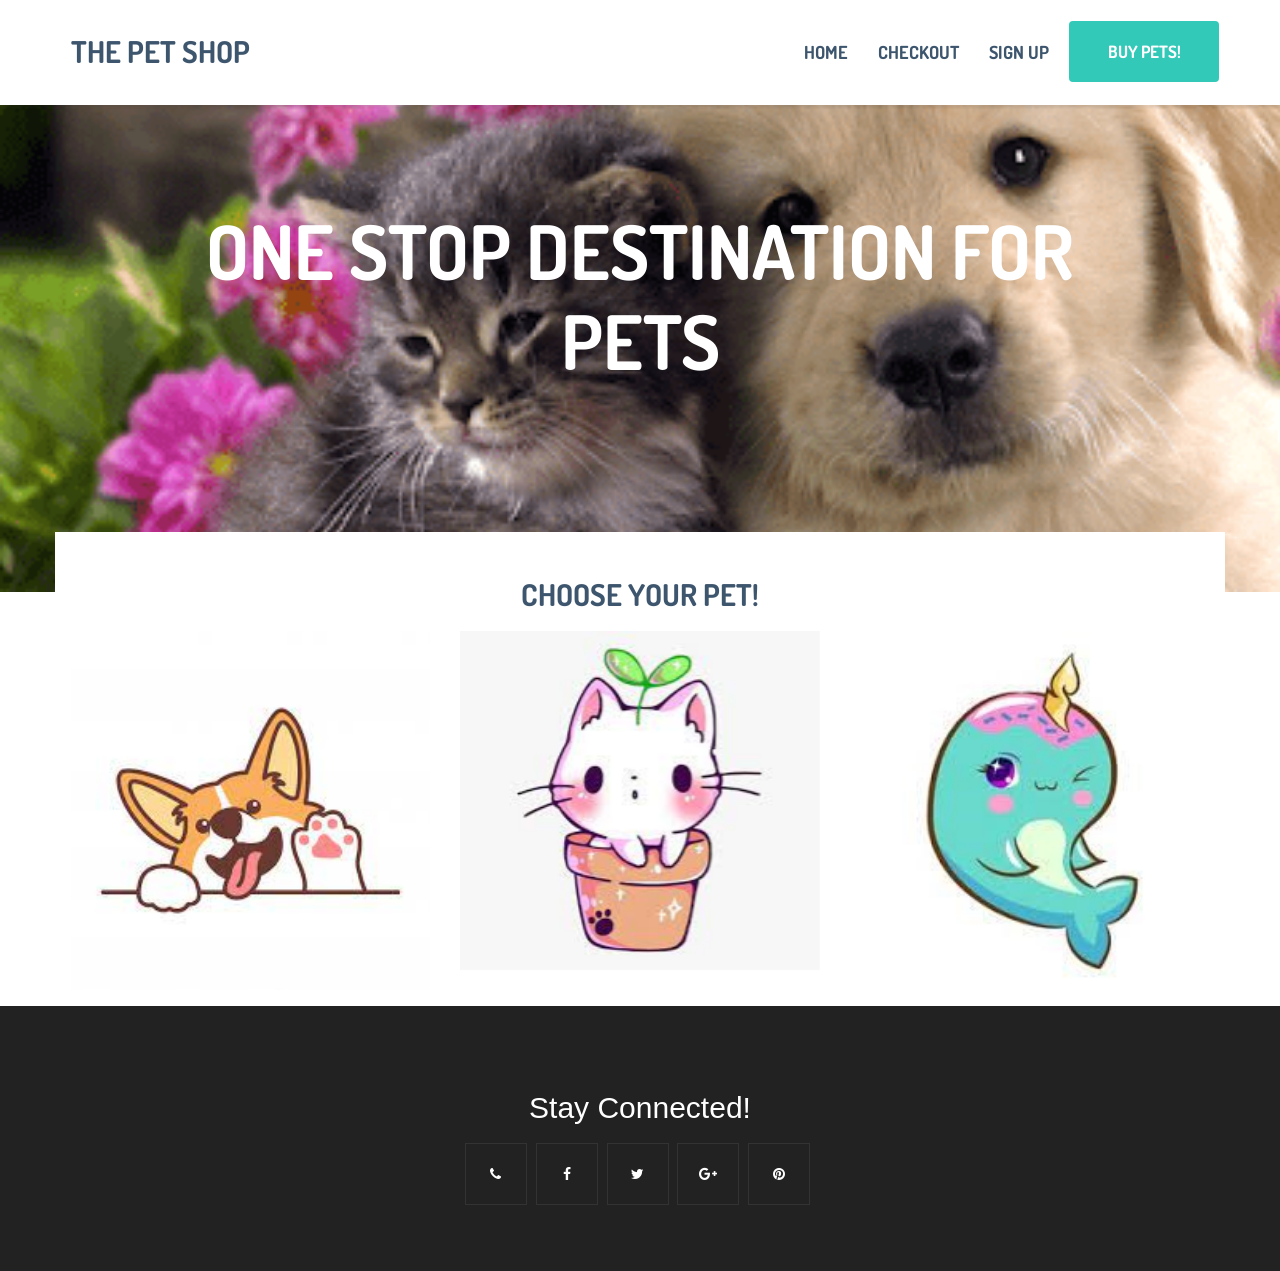
<file: ThePetshop/index.html>
<!DOCTYPE html>
<html>
<head>
<meta charset="utf-8">
<meta name="viewport" content="width=device-width, initial-scale=1.0">
<meta name="generator" content="">
<link href="css/bootstrap.min.css" rel="stylesheet">
<link href="https://maxcdn.bootstrapcdn.com/font-awesome/4.6.3/css/font-awesome.min.css" rel="stylesheet">
<link href="css/style.css" rel="stylesheet">
<link href="https://fonts.googleapis.com/css?family=Dosis:200,300,400,500,600,700" rel="stylesheet">
<link href="https://fonts.googleapis.com/css?family=Roboto:200,300,400,500,600,700" rel="stylesheet">
</head>
<body>


<!-- HEADER =============================-->
<header class="item header margin-top-0">
<div class="wrapper">
	<nav role="navigation" class="navbar navbar-white navbar-embossed navbar-lg navbar-fixed-top">
	<div class="container">
		<div class="navbar-header">
			<button data-target="#navbar-collapse-02" data-toggle="collapse" class="navbar-toggle" type="button">
			<i class="fa fa-bars"></i>
			<span class="sr-only">Toggle navigation</span>
			</button>
			<a href="index.html" class="navbar-brand brand">THE PET SHOP</a>
		</div>
		<div id="navbar-collapse-02" class="collapse navbar-collapse">
			<ul class="nav navbar-nav navbar-right">
				<li class="propClone"><a href="index.html">Home</a></li>
				<li class="propClone"><a href="shop.html">Checkout</a></li>
				<li class="propClone"><a href="signup.html">Sign Up</a></li>
				<li class="propClone"><button class="button"><span>BUY PETS!</span></button></li>


			</ul>
		</div>
	</div>
	</nav>
	<div class="container">
		<div class="row">
			<div class="col-md-12 text-center">
				<div class="text-homeimage">
					<div class="maintext-image" data-scrollreveal="enter top over 1.5s after 0.1s">
						ONE STOP DESTINATION FOR
					</div>
					<div class="maintext-image" data-scrollreveal="enter bottom over 1.7s after 0.3s">
						 PETS
					</div>
				</div>
			</div>
		</div>
	</div>
</div>
</header>


<!-- STEPS =============================-->

<div class="item content">
	<div class="container toparea">
		<div class="row text-center">
			<div> <h2 class="choosepet">CHOOSE YOUR PET!</h2> </div>
			<a class="products" href="#">
			<div class="col-md-4">
				<div class="col editContent">
					<img src="./images/dog.jfif" class="img">
<!--					<span class="numberstep"><i class="fa fa-shopping-cart"></i></span>-->
					<div class="middle">
						<div class="text">Dog</div>
					</div>
				</div>
				<!-- /.col-md-4 -->
			</div></a>
			<!-- /.col-md-4 col -->
			<a class="products" href="#">
				<div class="col-md-4 editContent">
				<div class="col">
					<img src="./images/cat.jfif" class="img">
<!--					<span class="numberstep"><i class="fa fa-gift"></i></span>-->
					<div class="middle">
						<div class="text">Cat</div>
					</div>
				</div>
				<!-- /.col -->
			</div></a>
			<!-- /.col-md-4 col -->
			<a class="products" href="#">
			<div class="col-md-4 editContent">
				<div class="col">
					<img src="./images/fish.jfif" class="img">
					<div class="middle">
						<div class="text">Fish</div>
					</div>
				</div>
			</div> </a>
		</div>
	</div>
</div>

<!-- FOOTER =============================-->
<div class="footer text-center">
	<div class="container">
		<div class="row">
			<p class="footernote">
				 Stay Connected!
			</p>
			<ul class="social-iconsfooter">
				<li><a href="#"><i class="fa fa-phone"></i></a></li>
				<li><a href="#"><i class="fa fa-facebook"></i></a></li>
				<li><a href="#"><i class="fa fa-twitter"></i></a></li>
				<li><a href="#"><i class="fa fa-google-plus"></i></a></li>
				<li><a href="#"><i class="fa fa-pinterest"></i></a></li>
			</ul>
		</div>
	</div>
</div>

<!-- SCRIPTS =============================-->
<script src="js/jquery-.js"></script>
<script src="js/bootstrap.min.js"></script>
<script src="js/anim.js"></script>
<script>
//----HOVER CAPTION---//	  
jQuery(document).ready(function ($) {
	$('.fadeshop').hover(
		function(){
			$(this).find('.captionshop').fadeIn(150);
		},
		function(){
			$(this).find('.captionshop').fadeOut(150);
		}
	);
});
</script>
	
</body>
</html>
</file>
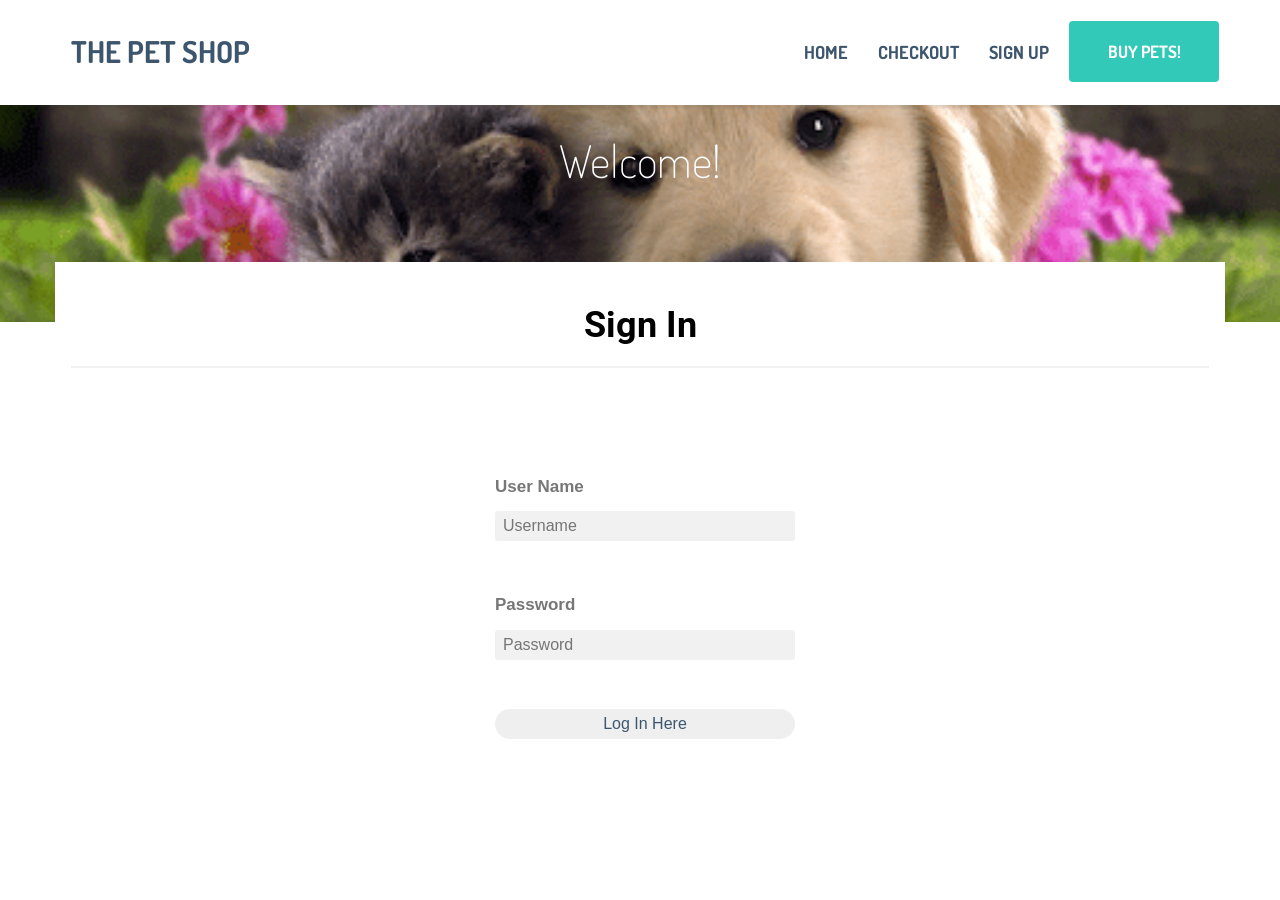
<file: ThePetshop/signin.html>
<!DOCTYPE html>
<html>
<head>
    <meta charset="utf-8">
    <meta name="viewport" content="width=device-width, initial-scale=1.0">
    <meta name="generator" content="">
    <link href="css/bootstrap.min.css" rel="stylesheet">
    <link href="https://maxcdn.bootstrapcdn.com/font-awesome/4.6.3/css/font-awesome.min.css" rel="stylesheet">
    <link href="css/style.css" rel="stylesheet">
    <link href="https://fonts.googleapis.com/css?family=Dosis:200,300,400,500,600,700" rel="stylesheet">
    <link href="https://fonts.googleapis.com/css?family=Roboto:200,300,400,500,600,700" rel="stylesheet">
</head>
<body>

<!-- HEADER =============================-->
<header class="item header margin-top-0">
    <div class="wrapper">
        <nav role="navigation" class="navbar navbar-white navbar-embossed navbar-lg navbar-fixed-top">
            <div class="container">
                <div class="navbar-header">
                    <button data-target="#navbar-collapse-02" data-toggle="collapse" class="navbar-toggle" type="button">
                        <i class="fa fa-bars"></i>
                        <span class="sr-only">Toggle navigation</span>
                    </button>
                    <a href="index.html" class="navbar-brand brand">THE PET SHOP</a>
                </div>
                <div id="navbar-collapse-02" class="collapse navbar-collapse">
                    <ul class="nav navbar-nav navbar-right">
                        <li class="propClone"><a href="index.html">Home</a></li>
                        <li class="propClone"><a href="shop.html">Checkout</a></li>
                        <li class="propClone" id="active"><a href="signup.html">Sign Up</a></li>
                        <li class="propClone"><button class="button"><span>BUY PETS!</span></button></li>


                    </ul>
                </div>
            </div>
        </nav>
        <div class="container">
            <div class="row">
                <div class="col-md-12 text-center">
                    <div class="text-pageheader">
                        <div class="subtext-image" data-scrollreveal="enter bottom over 1.7s after 0.0s">
                            Welcome!
                        </div>
                    </div>
                </div>
            </div>
        </div>
    </div>
</header>
<!----------CONTENT-------->
<section class="item content">
    <div class="container toparea">
        <div class="underlined-title">
            <div class="editContent">
                <h1 class="text-center">Sign In</h1>
                <hr>


                <!-- Modal Content -->
                <div class="login">
                    <form id="login" method="get" action="login.php">
                        <label><b>User Name
                        </b>
                        </label>
                        <input type="text" name="Uname" id="Uname" placeholder="Username">
                        <br><br>
                        <label><b>Password
                        </b>
                        </label>
                        <input type="Password" name="Pass" id="Pass" placeholder="Password">
                        <br><br>
                        <input type="button" name="log" id="log" value="Log In Here">
                        <br><br>
                    </form>
                </div>
            </div>
        </div>
    </div>         </div>
            <!-- Button to open the modal login form -->
            <!-- The Modal -->
            <div id="signin" class="modal">
  <span onclick="document.getElementById('signin').style.display='none'"

</section>

<!-- FOOTER =============================-->
<div class="footer text-center">
    <div class="container">
        <div class="row">
            <p class="footernote">
                Stay Connected!
            </p>
            <ul class="social-iconsfooter">
                <li><a href="#"><i class="fa fa-phone"></i></a></li>
                <li><a href="#"><i class="fa fa-facebook"></i></a></li>
                <li><a href="#"><i class="fa fa-twitter"></i></a></li>
                <li><a href="#"><i class="fa fa-google-plus"></i></a></li>
                <li><a href="#"><i class="fa fa-pinterest"></i></a></li>
            </ul>

        </div>
    </div>
</div>

<!-- Load JS here for greater good =============================-->
<script src="js/jquery-.js"></script>
<script src="js/bootstrap.min.js"></script>
<script src="js/anim.js"></script>

</body>
</html>
</file>
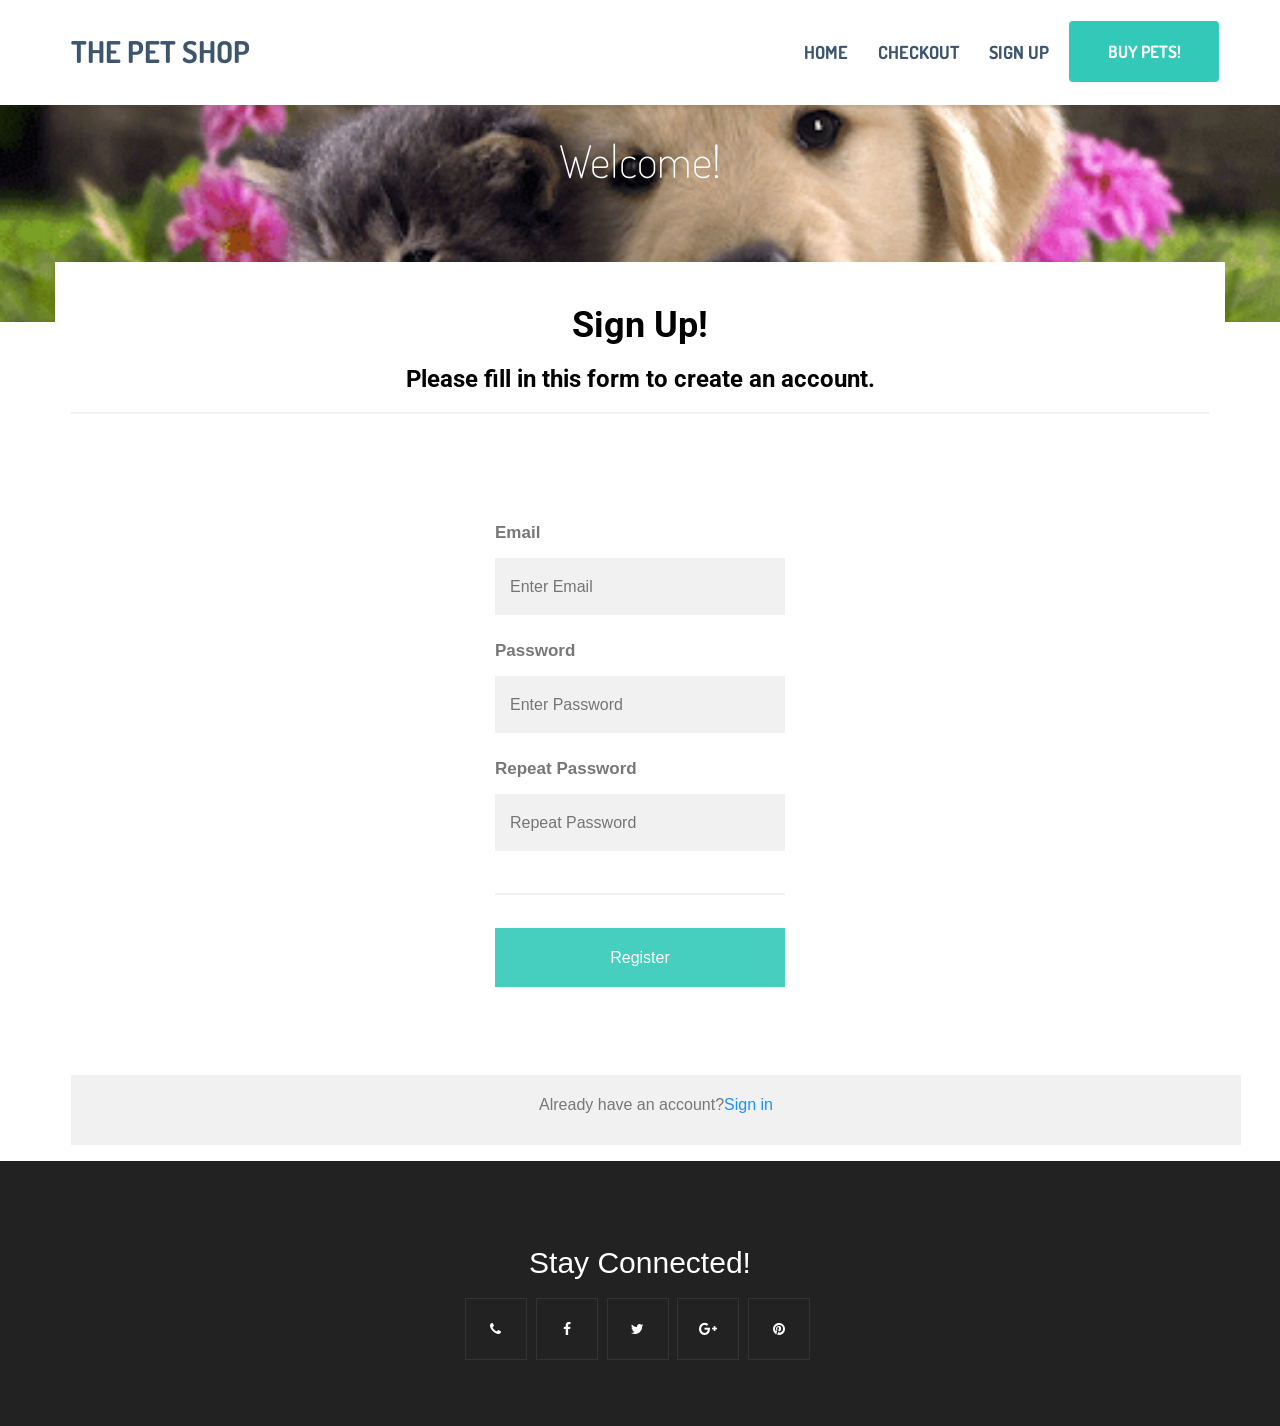
<file: ThePetshop/signup.html>
<!DOCTYPE html>
<html>
<head>
<meta charset="utf-8">
<meta name="viewport" content="width=device-width, initial-scale=1.0">
<meta name="generator" content="">
<link href="css/bootstrap.min.css" rel="stylesheet">
<link href="https://maxcdn.bootstrapcdn.com/font-awesome/4.6.3/css/font-awesome.min.css" rel="stylesheet">
<link href="css/style.css" rel="stylesheet">
<link href="https://fonts.googleapis.com/css?family=Dosis:200,300,400,500,600,700" rel="stylesheet">
<link href="https://fonts.googleapis.com/css?family=Roboto:200,300,400,500,600,700" rel="stylesheet">
</head>
<body>

<!-- HEADER =============================-->
<header class="item header margin-top-0">
<div class="wrapper">
	<nav role="navigation" class="navbar navbar-white navbar-embossed navbar-lg navbar-fixed-top">
	<div class="container">
		<div class="navbar-header">
			<button data-target="#navbar-collapse-02" data-toggle="collapse" class="navbar-toggle" type="button">
			<i class="fa fa-bars"></i>
			<span class="sr-only">Toggle navigation</span>
			</button>
			<a href="index.html" class="navbar-brand brand">THE PET SHOP</a>
		</div>
		<div id="navbar-collapse-02" class="collapse navbar-collapse">
			<ul class="nav navbar-nav navbar-right">
				<li class="propClone"><a href="index.html">Home</a></li>
				<li class="propClone"><a href="shop.html">Checkout</a></li>
				<li class="propClone" id="active"><a href="signup.html">Sign Up</a></li>
				<li class="propClone"><button class="button"><span>BUY PETS!</span></button></li>


			</ul>
		</div>
	</div>
	</nav>
	<div class="container">
		<div class="row">
			<div class="col-md-12 text-center">
				<div class="text-pageheader">
					<div class="subtext-image" data-scrollreveal="enter bottom over 1.7s after 0.0s">
						 Welcome!
					</div>
				</div>
			</div>
		</div>
	</div>
</div>
</header>

<!-- CONTENT =============================-->
<section class="item content">
<div class="container toparea">
	<div class="underlined-title">
		<div class="editContent">
			<h1 class="text-center">Sign Up!</h1>
			<h3 class="text-center">Please fill in this form to create an account.</h3>
			<hr>
		</div>
		<form class="form" action="action_page.php">
			<div class="signup">

				<label for="email"><b>Email</b></label>
				<input type="text" placeholder="Enter Email" name="email" id="email" required>

				<label for="psw"><b>Password</b></label>
				<input type="password" placeholder="Enter Password" name="psw" id="psw" required>

				<label for="psw-repeat"><b>Repeat Password</b></label>
				<input type="password" placeholder="Repeat Password" name="psw-repeat" id="psw-repeat" required>
				<hr>

				<button type="submit" class="registerbtn">Register</button>
			</div>

			<div class="container signin">
				<p>Already have an account?<a href="./signin.html" id="signin">Sign in</a></p>
			</div>
		</form>
</section>


<!-- FOOTER =============================-->
<div class="footer text-center">
	<div class="container">
		<div class="row">
			<p class="footernote">
			Stay Connected!
			</p>
			<ul class="social-iconsfooter">
				<li><a href="#"><i class="fa fa-phone"></i></a></li>
				<li><a href="#"><i class="fa fa-facebook"></i></a></li>
				<li><a href="#"><i class="fa fa-twitter"></i></a></li>
				<li><a href="#"><i class="fa fa-google-plus"></i></a></li>
				<li><a href="#"><i class="fa fa-pinterest"></i></a></li>
			</ul>

		</div>
	</div>
</div>

<!-- Load JS here for greater good =============================-->
<script src="js/jquery-.js"></script>
<script src="js/bootstrap.min.js"></script>
<script src="js/anim.js"></script>
<script>
	// Get the modal
	var modal = document.getElementById('id01');

	// When the user clicks anywhere outside of the modal, close it
	window.onclick = function(event) {
		if (event.target == modal) {
			modal.style.display = "none";
		}
	}
</script>

</body>
</html>
</file>
<file: ThePetshop/css/style.css>
/*
Scorilo 1.0.1 - HTML Template by WowThemes.net
Visit: https://www.wowthemes.net
================================================== */
body {
	font-family:Roboto;
	font-weight:300;
	font-size:16px;
	color:#777;
	line-height:1.7;
}
h1,h2,h3,h4,h5,h6 {
	font-family:Roboto;
	font-weight:700;
	color: black;
}
.unstyle ul li,.unstyle ol li,ul.unstyle li,ol.unstyle li {
	list-style:none;
	line-height:inherit;
}
.text-left {
	text-align:left !Important;
}
a:hover {
	text-decoration:none;
}
.content-block {
	padding:50px 0;
	margin-top:50px;
}
.navbar-lg {
	min-height:76px;
}
.navbar-lg .navbar-brand {
	line-height:1;
	padding-top:20px;
	padding-bottom:26px;
	font-size:30px;
}
.navbar-toggle:before {
	background-image:url(../images/menu.png);
	background-repeat:no-repeat;
}
header .navbar-white a {
	color:#3D566E;
	font-weight:700;
}
.item.content,.item.portfolio,.item.team,.item.pricing,.item.contact {
	padding-top:40px;
	padding-bottom:0px;
}
.padding-top-100 {
	padding-top:180px !important;
}
.padding-bottom-40 {
	padding-bottom:40px !important;
}
header .navbar-white {
	background:#fff;
	box-shadow:0px 3px 2px 0px rgba(50,50,50,0.1);
}
.item.header {
	background-image:url(../images/homeimg.jpg);
	background-repeat:no-repeat;
	background-position:0% top;
	background-size:cover;
	background-attachment:scroll;
	background-color:rgba(0,0,0,0);
}
.navbar-nav,.navbar>.container .navbar-brand {
	font-family:Dosis;
	text-transform:uppercase;
}
	.text-homeimage {
	text-align:center;
	color:#fff;
	z-index:2;
	position:relative;
	font-size:75px;
	line-height:90px;
	text-transform:uppercase;
	padding-top:190px;
	padding-bottom:190px;
	font-weight:700;
	font-family:Dosis;
}
.text-pageheader {
	 text-align:center;
	color:#fff;
	z-index:2;
	position:relative;
	font-size:45px;
	line-height:90px;
	text-transform:uppercase;
	padding-top:100px;
	padding-bottom:100px;
	font-weight:700;
	font-family:Dosis;
}
.subtext-image {
	text-transform:none;
	font-weight:100 !Important;
}
.toparea {
	background:#fff;
	margin-top:-100px;
	padding-top:30px;
}
.numbertext {
	font-weight:700;
	font-size:20px;
	line-height:38px;
	color:#444;
	text-transform:uppercase;
	display:block;
	margin-bottom:10px;
}
.numberstep {
	background-color:#00bba7;
	border-radius:50%;
	color:#fff;
	margin-right:4px;
	text-align:center;
	height:60px;
	width:60px;
	line-height:60px;
	display:inline-block;
	font-size:25px;
	font-weight:700;
	margin-top:20px;
}
h1.latestitems {
	font-size:22px;
	line-height:28px;
	color:#444;
	text-transform:uppercase;
	letter-spacing:1px;
	margin-top:0;
}
.wow-hr {
	position:relative;
	font-size:0;
	text-align:center;
	height:24px;
	margin:auto;
	margin-top:2%;
	margin-bottom:3%;
	width:50%;
	padding:2px 0;
	overflow:hidden;
	clear:both;
}
.wow-hr-h:before {
	left:-13px;
	margin-left:-50%;
	background:#f7f7f7;
}
.wow-hr-h:after {
	left:13px;
	margin-right:-50%;
}
.wow-hr-h:before,.wow-hr-h:after {
	display:inline-block;
	content:"";
	height:1px;
	width:50%;
	margin-top:9px;
	vertical-align:top;
	position:relative;
	background-color:#e4e4e4;
}
.wow-hr-h i {
	font-size:16px;
	line-height:20px;
	height:20px;
	width:20px;
	vertical-align:top;
	text-align:center;
	color:#e4e4e4;
}
.paddingtop0 {
	padding-top:0 !Important;
}
.paddingbottom20 {
	padding-bottom:20px !Important;
}
.homebrowseitems {
	text-decoration:none;
	background-color:#00bba7;
	font-weight:700;
	font-size:20px;
	border:0;
	padding:13px 39px;
	letter-spacing:1px;
	margin-top:-20px;
	display:inline-block;
	color:#fff;
	margin-bottom:0px;
}
.homebrowseitemsicon {
	color:#fff;
	display:inline-block;
	padding:13px 20px;
	margin-top:-13px;
	margin-bottom:-13px;
	margin-right:-39px;
	margin-left:15px;
	background:rgba(0,0,0,0.2);
}
a.homebrowseitems:hover {
	color:#fff;
	opacity: 0.8;
}
/*==============================================* SHOP *===============================================*/
img {
	max-width: 100%;
}
/*Product Box*/
.maxproduct {
	max-height:300px;
	overflow:hidden;
	display:inline-block;
}
.productbox {
	background:#fff;
	padding:13px;
	border:1px solid #e4e4e4;
	margin-bottom:30px;
}
.latest-items .productbox {
	margin-bottom:30px;
}
.productbox h1 {
	display:block;
	font-size:17px;
	text-transform:uppercase;
	margin-top:15px;
	border-bottom:double medium #eee;
	padding-bottom:15px;
	margin-bottom:10px;
	font-weight:500;
	color:#333;
}
.product-details {
	padding:6px 0 0 0;
	text-align:center;
	color:#444;
}
.productbox .price {
	font-weight:400;
}
.shopsection .productbox {
	margin-bottom:30px;
}
.captionshop {
	display:none;
	position:absolute;
	top:0;
	left:0;
	background-color:#00bba7;
	width:100%;
	height:100%;
}
.captionshop h3,.captionshop p {
	color:#fff;
	margin:20px;
}
.captionshop h3 {
	margin:30px 20px 10px;
}
.captionshop p {
	font-size:15px;
	margin:0 20px 15px;
}
.captionshop a.learn-more {
	padding:8px 12px;
	background:transparent;
	color:#fff;
	font-weight:bold;
	text-decoration:none;
	border:1px solid;
	display:inline-block;
	min-width:120px;
	text-transform:uppercase;
	font-size:16px;
}
.captionshop a.learn-more.detailslearn {
	margin-left:-1px;
}
.captionshop a.learn-more:hover {
	background:#fff;
	color:#00bba7;
	display:inline-block;
	border:1px solid #fff;
}
.fadeshop {
	position:relative;
	 max-height:300px;
}
.properties-box {
	padding:20px 20px 15px 20px;
	border:1px solid #e4e4e4;
	margin-top:25px;
	clear:both;
	float:none;
	line-height:1.7;
}
.slide-text {
	position:relative;
	color:#666;
	overflow:hidden;
	text-align:center;
	font-size:22px;
	font-weight:300;
	line-height:35px;
	max-width:75%;
	margin:0px auto;
	margin-top:0px;
}
.edd-submit.button {
	font-size:20px;
	border:0px;
	padding:7px 20px;
	text-decoration:none;
	color:#444;
	text-align:center;
	font-weight:400;
	background:#fff;
	text-transform:uppercase;
	border-radius:0;
	border-bottom:5px solid rgba(0,0,0,0.1);
	background-color:#00bba7;
	color:#fff;
}
.edd-submit.button,.edd-submit.button:visited {
	background-color:#00bba7;
	color:#fff;
	border-bottom:5px solid rgba(0,0,0,0.1);
}
.edd-submit.button:hover {
	opacity:0.8;
}
.rightarea-price .edd-submit.button {
	font-size:25px;
	padding:14px 25px;
	text-decoration:none;
	color:#fff;
	text-align:center;
	font-weight:400;
	border-bottom:5px solid rgba(0,0,0,0.1);
	text-transform:uppercase;
	border-radius:0;
}
.rightarea-price .edd_purchase_submit_wrapper a.edd-add-to-cart.edd-has-js,.rightarea-price .edd-submit.button {
	display:block;
}
.edd-submit.button.active,.edd-submit.button:focus,.edd-submit.button:hover {
	color:#fff;
}
#edd-purchase-button,.edd-submit,input[type=submit].edd-submit {
	background-color:#00bba7;
	color:#fff;
	border:0;
	border-radius:0;
	border-bottom:5px solid rgba(0,0,0,0.1);
	font-size:17px;
	font-weight:700;
}
#edd_checkout_cart a.edd-cart-saving-button,th input[type=submit].edd-submit {
	text-decoration:none;
	padding:4px 10px;
	text-transform:none;
	font-size:14px;
	background:#fff;
	color:#444;
	border:1px solid #eee;
	font-weight:500;
}
#edd_checkout_cart input.edd-item-quantity {
	padding-left:10px;
}
.edd-cart-added-alert {
	border:2px solid green;
	padding:7px 10px;
	margin-bottom:30px;
	float:right;
	display:inline;
	margin-left:20px;
}
.btn-buynow {
	font-size:25px;
	padding:14px 25px;
	text-decoration:none;
	color:#fff;
	text-align:center;
	font-weight:400;
	border-bottom:5px solid rgba(0,0,0,0.1);
	text-transform:uppercase;
	border-radius:0;
	display:block;
	background:#33c9b9;
}
.rightarea-price .edd-cart-ajax-alert {
	display:inline;
}
.rightarea-price .edd-cart-added-alert {
	border:2px solid green;
	padding:16px 10px;
	top:2px;
	position:absolute;
	margin-left:20px;
	clear:both;
	float:none;
	margin-bottom:0px;
}
.rightarea-price .edd_download_purchase_form {
	margin-bottom:0;
}
.rightarea-price .edd_go_to_checkout {
	clear:both;
	float:none;
	margin-bottom:0px;
}
.rightarea-price .edd-submit.button {
	display:block;
	clear:both;
	float:none;
	margin-bottom:0px;
}
.edd_empty_cart {
	padding:20px;
	display:block;
	background-color:#fcf8e3;
	border:#faebcc 1px solid;
	color:#8a6d3b;
	text-align:center;
	margin-bottom:200px;
}
.headercart {
	color:#fff;
	font-size:21px;
	display:block;
	padding-top:45px;
	font-weight:300;
	letter-spacing:1px;
	z-index:2;
	position:relative;
}
.headercart a {
	z-index:2;
	position:relative;
	color:#fff;
}
.filtertagscats a {
	color:#999;
	border:1px solid #ccc;
	padding:5px 10px;
	margin-right:10px;
	margin-bottom:13px;
	display:inline-block;
	text-transform:uppercase;
	font-size:13px !Important;
}
table#edd_purchase_receipt td,table#edd_purchase_receipt th,table#edd_purchase_receipt_products td,table#edd_purchase_receipt_products th {
	text-align:left;
	border:1px solid #eee;
	padding:10px;
}
#edd_checkout_cart {
	text-align:left;
	width:100%;
	border:none;
	margin:0 0 21px;
	table-layout:auto;
}
#edd_checkout_cart .edd_cart_header_row th {
	background:#fafafa;
	padding:1.387em;
}
#edd_checkout_cart td,#edd_checkout_cart th {
	text-align:left;
	border:1px solid #eee;
	color:#666;
	padding:.5em 1.387em;
}
#edd_checkout_form_wrap fieldset {
	border:1px solid #eee;
	padding:1.387em;
	margin:0 0 21px;
}
legend {
	display:inline-block !Important;
}
#edd_checkout_form_wrap label {
	font-weight:700;
	display:block;
	position:relative;
	line-height:100%;
	font-size:95%;
	margin:0 0 5px;
}
#edd_checkout_form_wrap input[type=text],#edd_checkout_form_wrap input[type=email],#edd_checkout_form_wrap input[type=password],#edd_checkout_form_wrap input[type=tel],#edd_checkout_form_wrap textarea {
	padding:4px 6px;
}
#edd_checkout_form_wrap input.edd-input,#edd_checkout_form_wrap textarea.edd-input {
	display:inline-block;
	width:100%;
	border:1px solid #eee;
}
.myaccountsection legend {
	-webkit-padding-start:0;
	text-transform:uppercase;
	margin-bottom:20px;
	font-weight:700;
	display:block;
}
.myaccountsection #edd_login_form {
	margin-top:20px;
}
.myaccountsection #edd_login_form input,.myaccountsection #edd_login_form select {
	margin-bottom:0;
	margin-left:10px;
}
.myaccountsection #edd_login_form input[type="submit"] {
	margin-left:0px;
}
.myaccountsection input,.myaccountsection select {
	margin-bottom:20px;
	padding:7px 5px;
}
.myaccountsection input[type="submit"] {
	background:#333;
	padding:7px 20px;
	color:#fff;
	border:0px;
	margin-left: 0px;
}
/* WOW Fancy Box 3================================================== */
.infoarea .maintitle,.maintitle {
	font-size:22px;
	line-height:28px;
	color:#444;
	text-transform:uppercase;
	margin-bottom:40px;
	letter-spacing:1px;
}
.infoareaicon {
	font-size:40px;
	position:absolute;
	top:-18px;
	left:43%;
	background:#fff;
	padding-left:10px;
	padding-right:10px;
	color:#00bba7;
}
.infoareawrap {
	border:1px solid #eee;
	padding:20px;
}
.infoareawrap h1.subtitle {
	margin-top:20px;
	color:#444;
	text-transform:uppercase;
	font-size:16px;
	letter-spacing:1px;
	margin-bottom: 15px;
}
/* the text box */
.slide-text {
	position:relative;
	color:#666;
	overflow:hidden;
	text-align:center;
	font-size:22px;
	font-weight:300;
	line-height:35px;
	max-width:75%;
	margin:0px auto;
}
.slide-text img {
	border-radius:50%;
	max-width:100px;
	margin:20px 0;
}
.slide-text p {
	margin-top:0px;
	font-size:19px;
}
.slide-text a p {
	color:#666;
}
.slide-text h2 {
	font-style:normal;
	font-size:24px;
	line-height:28px;
	color:#444;
	text-transform:uppercase;
	letter-spacing:1px;
	margin-bottom:15px;
	margin-top:0;
}
.callactiontitle {
	font-size:25px;
	font-weight:300;
	color:#fff;
}
.callactionbutton {
	border:1px solid;
	padding:10px 20px;
	margin-left:30px;
}
.footer ul.social-iconsfooter li {
	display:inline-block;
	float:none;
	position:relative;
	background:transparent;
	margin-right:5px;
	border:1px solid #333;
}
.footer ul.social-iconsfooter li a {
	color:#fff;
	width:60px;
	height:60px;
	line-height:60px;
	display:inline-block;
}
.footer {
	background:#222;
	color:#999;
	font-size:14px;
	padding:60px 0 40px 0;
	margin-top:0px;
}
ul,ol {
	-moz-padding-start:0px;
	-webkit-padding-start:0px;
	-khtml-padding-start:0px;
	-o-padding-start:0px;
	padding-start:0px;
	padding-left:0px;
}
.footernote {
	font-size:30px;
	color:#fff;
}
.footer a {
	color:#00bba7;
}
#contactform input,#contactform textarea {
	border:0px;
	border:1px solid #eee;
	width:100%;
	background-color:transparent;
	padding:14px 10px;
	margin-bottom:20px;
	border-radius:0;
	font-size:14px;
}
#contactform .btn {
	background:#333;
	color:#fff;
	border:1px solid #333;
	font-size:16px;
	font-weight:700;
	text-transform:uppercase;
}
.done {
	display:none;
}
.error input,input.error,.error textarea,textarea.error {
	background-color:#ffffff;
	border-bottom:2px solid orangered !Important;
	transition:border linear 0.2s,box-shadow linear 0.2s;
}
@media (min-width:768px) {
	.navbar-lg .navbar-nav>li>a {
		padding-top:26px;
		padding-bottom:26px;
		 font-size:18px;
	}
	.navbar-lg .navbar-nav>li>a:hover,.navbar-lg .navbar-nav>li>a:active {
		background:#fff;
		color: #00bba7;
	}
}
/*******************hover effect for images /
 */
.products {
	position: relative;
	width: 50%;
}

.img {
	opacity: 1;
	display: block;
	width: 100%;
	height: auto;
	transition: .5s ease;
	backface-visibility: hidden;
}

.middle {
	transition: .5s ease;
	opacity: 0;
	position: absolute;
	top: 50%;
	left: 50%;
	transform: translate(-50%, -50%);
	-ms-transform: translate(-50%, -50%);
	text-align: center;
}

.products:hover .image {
	opacity: 0.3;
}

.products:hover .middle {
	opacity: 1;
}
/*EFFECT FOR BUTTONS*/
.button {
	border-radius: 4px;
	font-weight: bold;
	background-color: #33c9b9;
	border: none;
	color: #FFFFFF;
	text-align: center;
	font-size: 18px;
	padding: 15px;
	width: 150px;
	transition: all 0.5s;
	cursor: pointer;
	margin: 5px;
}

.button span {
	cursor: pointer;
	display: inline-block;
	position: relative;
	transition: 0.5s;
}

.button span:after {
	content: '\00bb';
	position: absolute;
	opacity: 0;
	top: 0;
	right: -20px;
	transition: 0.5s;
}

.button:hover span {
	padding-right: 25px;
}

.button:hover span:after {
	opacity: 1;
	right: 0;
}
/*TEXT EFFECTS*/
.text {
	background-color: lightseagreen;
	border-radius: 15px;
	color: black;
	font-size: 20px;
	font-weight: bold;
	padding: 10px 15px;
}

.choosepet{
	padding: 10px;
	color: #3D566E;
	font-family: Dosis;
}
/***************************loginpage**************************/

* {box-sizing: border-box}

/* Add padding to containers */
.container {
	padding: 16px;
}


/* Full-width input fields */
input[type=text], input[type=password] {
	width: 100%;
	padding: 15px;
	margin: 5px 0 22px 0;
	display: inline-block;
	border: none;
	background: #f1f1f1;
}


input[type=text]:focus, input[type=password]:focus {
	background-color: #ddd;
	outline: none;
}

/* Overwrite default styles of hr */
hr {
	border: 1px solid #f1f1f1;
	margin-bottom: 25px;
}

/* Set a style for the submit/register button */
.registerbtn {
	background-color: #33c9b9;
	color: white;
	padding: 16px 20px;
	margin: 8px 0;
	border: none;
	cursor: pointer;
	width: 100%;
	opacity: 0.9;
}

.registerbtn:hover {
	opacity:1;
}

/* Add a blue text color to links */
a {
	color: dodgerblue;
}

/* Set a grey background color and center the text of the "sign in" section */
.signin {
	background-color: #f1f1f1;
	text-align: center;
}
/***************************Signup page***************************/
.signup{
	width: 450px;
	overflow: hidden;
	margin: auto;
	padding: 80px;
	border-radius: 15px ;

}

/*Signin Page*/
body
{
	margin: 0;
	padding: 0;
	font-family: 'Arial';
	box-shadow: gray;
}
.login{
	width: 450px;
	overflow: hidden;
	margin: auto;
	padding: 80px;
	border-radius: 15px ;

}

label{
	font-size: 17px;
}
#Uname{
	width: 300px;
	height: 30px;
	border: none;
	border-radius: 3px;
	padding-left: 8px;
}
#Pass{
	width: 300px;
	height: 30px;
	border: none;
	border-radius: 3px;
	padding-left: 8px;

}
#log{
	width: 300px;
	color: #3D566E;
	height: 30px;
	border: none;
	border-radius: 17px;


}
span{
	font-size: 17px;
}
a{
	float:center;
}
</file>
